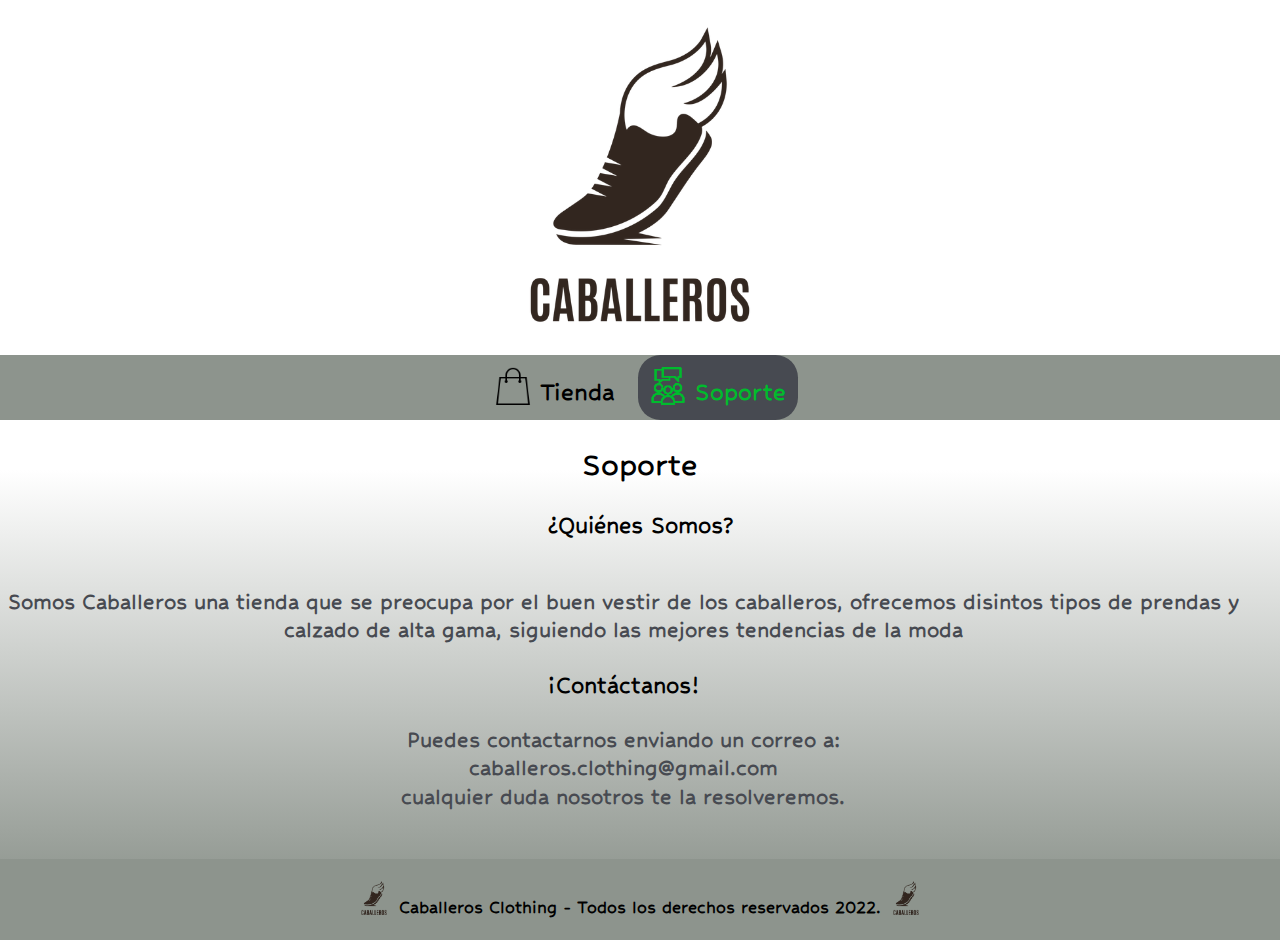
<file: Soporte.html>
<!DOCTYPE html>
<html lang="es">
<!--
   Code by Caballeros
-->
<head>
    
    <meta charset="UTF-8">
    <meta name="viewport" content="width=device-width, initial-scale=1.0">
    <meta http-equiv="X-UA-Compatible" content="ie=edge">
    <link rel="stylesheet" href="css/styles.css">
    <link rel="stylesheet" href="/css/normalize.css" as="style">
    <!--Fuente-->
    <link href="https://fonts.googleapis.com/css2?family=Hubballi&display=swap" rel="stylesheet">
    <!--Icono para la pestaña-->
    <link rel="icon" href="img/LogoIcon.png">
    <title>Caballeros Clothing | Soporte</title>
</head>

<body>

    <header class="header">
        <!--LOGO aqui-->
        <a href="index.html">
            <img class="header__logo" src="img/LogoBeta.png" alt="Logo">
        </a>
    </header>

    <nav class="barra-nav">
        <!--No es necesario establecer el tamaño de cada imagen, desde estilos con su correspondiente clase esta declarado eso c:-->
        <!--OJO: SE REQUIERE INTERNET PARA CARGAR LOS ICONOS DE CADA APARTADO-->
        <a class="barra-nav__link " href="index.html"><img class="alinearImg" alt="Tienda" src="img/shopping-bag.png"/> Tienda</a>
        <a class="barra-nav__link barra-nav__link--active" href="Soporte.html"><img class="alinearImg" alt="Support" src="img/Support-selected.png"/> Soporte</a>
    </nav>

    <main class="contenido">
        <h1><b>Soporte</b></h1>

        <h2><b>¿Quiénes Somos?<b></h2> 

        <div class="soporte">
            <div class="soporte__contenido">
                <p> Somos Caballeros una tienda que se preocupa por el buen vestir de los caballeros, 
                    ofrecemos disintos tipos de prendas y calzado de alta gama,
                    siguiendo las mejores tendencias de la moda
                </p>    
                <h2><b>¡Contáctanos!<b></h2> 
                <p>
                    Puedes contactarnos enviando un correo a: <br>
                    caballeros.clothing@gmail.com <br>
                    cualquier duda nosotros te la resolveremos.
                </p>
                
            </div>
        </div>
    </main>

    <footer class="footer">
        <p class="footer__text"><img src="img/LogoIcon.png" alt="boo" class="alinearImg"> Caballeros Clothing - Todos los derechos reservados 2022. 
            <img src="img/LogoIcon.png" alt="boo" class="alinearImg"></p>
    </footer>
    
</body>

</html>
</file>
<file: css/styles.css>
:root{
  /*Colores Posibles */
  --blanco: #FFFFFF;
  --negro: #000000;
  --azulcian: #00A0E3;
  --salmon: #F28773;
  --gris: #9B9B9B;
  --crayolablue: #80CEE1;
  --azulceleste: #2271b3;
  --grisroca: #8D948D;
  --grisgrafito: #474A51;
  --verdebrilla: #00BB2D;
  --verde: #089603;
}

html{
  font-size: 70.5%;
  box-sizing: border-box;
}

*, *:before,*:after{
  box-sizing: inherit;
}

body{
  font-size: 1.6rem;
  font-family: 'Hubballi', sans-serif;
  background-image: linear-gradient(to top, var(--grisroca) 5%, var(--blanco) 50%);
  background-color: var(--blanco);
}

h1 {
  font-size: 3.0rem;
  text-align: center;
  font-weight: 1%;
}

h2{
  text-align: center;
}

p{
  font-size: 2.2rem;
  color: var(--grisgrafito);
  font-weight: bold;
}

a{
  text-decoration: none;
}

img{
  max-width: 100%;
}

.contenido{
  max-width: 120rem;
  margin: 0 auto;
}

.header{
  display: flex;
  justify-content: center;
}

.header__logo{
  margin: 1rem 0;
  width: 29rem;
}

.barra-nav{
  display: flex;
  flex-direction: column;
  justify-content: center;
  background-color: var(--grisroca);
}

@media (min-width: 768px) {
  .barra-nav{
    flex-direction: row;
    justify-content: center;
    gap: 1rem;
  }
}

.barra-nav__link{
  display: block;
  text-align: center;
  color: var(--negro);
  text-decoration: none;
  font-size: 2.5rem;
  font-weight: 600;
  padding: 1rem;
}

/*Color para seleccion de la barra*/
.barra-nav__link--active{
  color: var(--verdebrilla);
  background-color: var(--grisgrafito);
  border-radius: 2rem;
}

.barra-nav__link:hover{
  background-color: var(--grisgrafito);
  color: var(--verdebrilla);
  border-radius: 2rem;
}

/*Evita que sea vea mal alineada una imagen al lado del texto, ejemplo en la barra de navegacion*/
@media (min-width: 768px){
  img.alinearImg{
    /*image-rendering: auto;*/
    vertical-align: middle;
    min-width: 3.4rem;
  }
}

img.alinearImg{
  vertical-align: text-bottom;
  flex-direction: column;
  max-width: 2.8rem;
}

.footer{
  background-color: var(--grisroca);
  padding: .01rem 0rem;
  margin-top: 2rem;
}

/*Pie de la pagina */
.footer__text{
  font-size: 1.8rem;
  text-align: center;
  color: var(--negro);
  font-weight: lighter;
}

/*grid*/
.grid{
  display: grid;
  grid-template-columns: repeat(2, 1fr);
  gap: 2rem;
}

@media(min-width: 768px){
  .grid{
    grid-template-columns: repeat(3, 1fr);
  }
}

.product{
  background-color: var(--grisroca);
  padding: 1rem;
  border-radius: 1rem;
  /*Para las sombras de las cajas c:*/
  -webkit-box-shadow: 0px 15px 25px 0px rgba(112, 112, 112, 0.54);
  -moz-box-shadow: 0px 15px 25px 0px rgba(112, 112, 112, 0.54);
  box-shadow: 0px 15px 25px 0px rgba(112, 112, 112, 0.54);
  transition: background-color .3s ease;
}

.product:hover{
  background-color: var(--grisgrafito);
}

.product__img{
  width: 100%;
}

.product__price,
.product__name{
  margin: 1rem 0;
  text-align: center;
  line-height: 1.2;
  color: var(--negro);
}

.product__price{
  font-size: 3.0rem ;
  font-weight: bolder;
  color: var(--verde);
}

.soporte{
  display: grid;
  grid-template-rows: repeat(2, auto);
}

@media (min-width: 768px){
  .soporte{
    display: flex;
    grid-template-columns: repeat(2, 1fr);
    gap: 3rem;
    justify-content: center;
    text-align: center;
  }
}

.soporte__img{
  grid-row: 1 / 2;
  width: 100%;
  max-width: 25.5rem;
}

@media (min-width: 768px){
  .soporte__img{
    grid-column: 2 / 3;
    min-width: 15.4rem;
  }
@media(min-width: 768px){
  .camisa{
    display: grid;
    grid-template-columns: repeat(2, 1fr);
    column-gap: 2rem;
  }
}  

.camisa__imagen{
    width: 100%;
  }
}

.formulario{
  display: grid;
  grid-template-columns: repeat(2, 1fr);
  gap: 2rem;
}

.formulario__campo{
  /*border-color: var(--grisgrafito);
  border-width: 1rem;
  border-style: solid;*/

  border: 1rem solid var(--grisgrafito);
  background-color: transparent;
  color: var(--negro);
  font-size: 1.5rem;
  font-family: Arial, Helvetica, sans-serif;
  padding: 1rem;
  appearance: none;
}

.formulario__submit{
  background-color: var(--verde);
  border: none;
  font-size: 1.5rem;
  padding: 2rem;
  border-radius: 1rem;
  transition: background-color, font-size .3s ease;
  grid-column: 1 / 3;
}

.formulario__submit:hover{
  font-size: 1.7rem;
  cursor: pointer;
  background-color: var(--verdebrilla);
}
</file>
